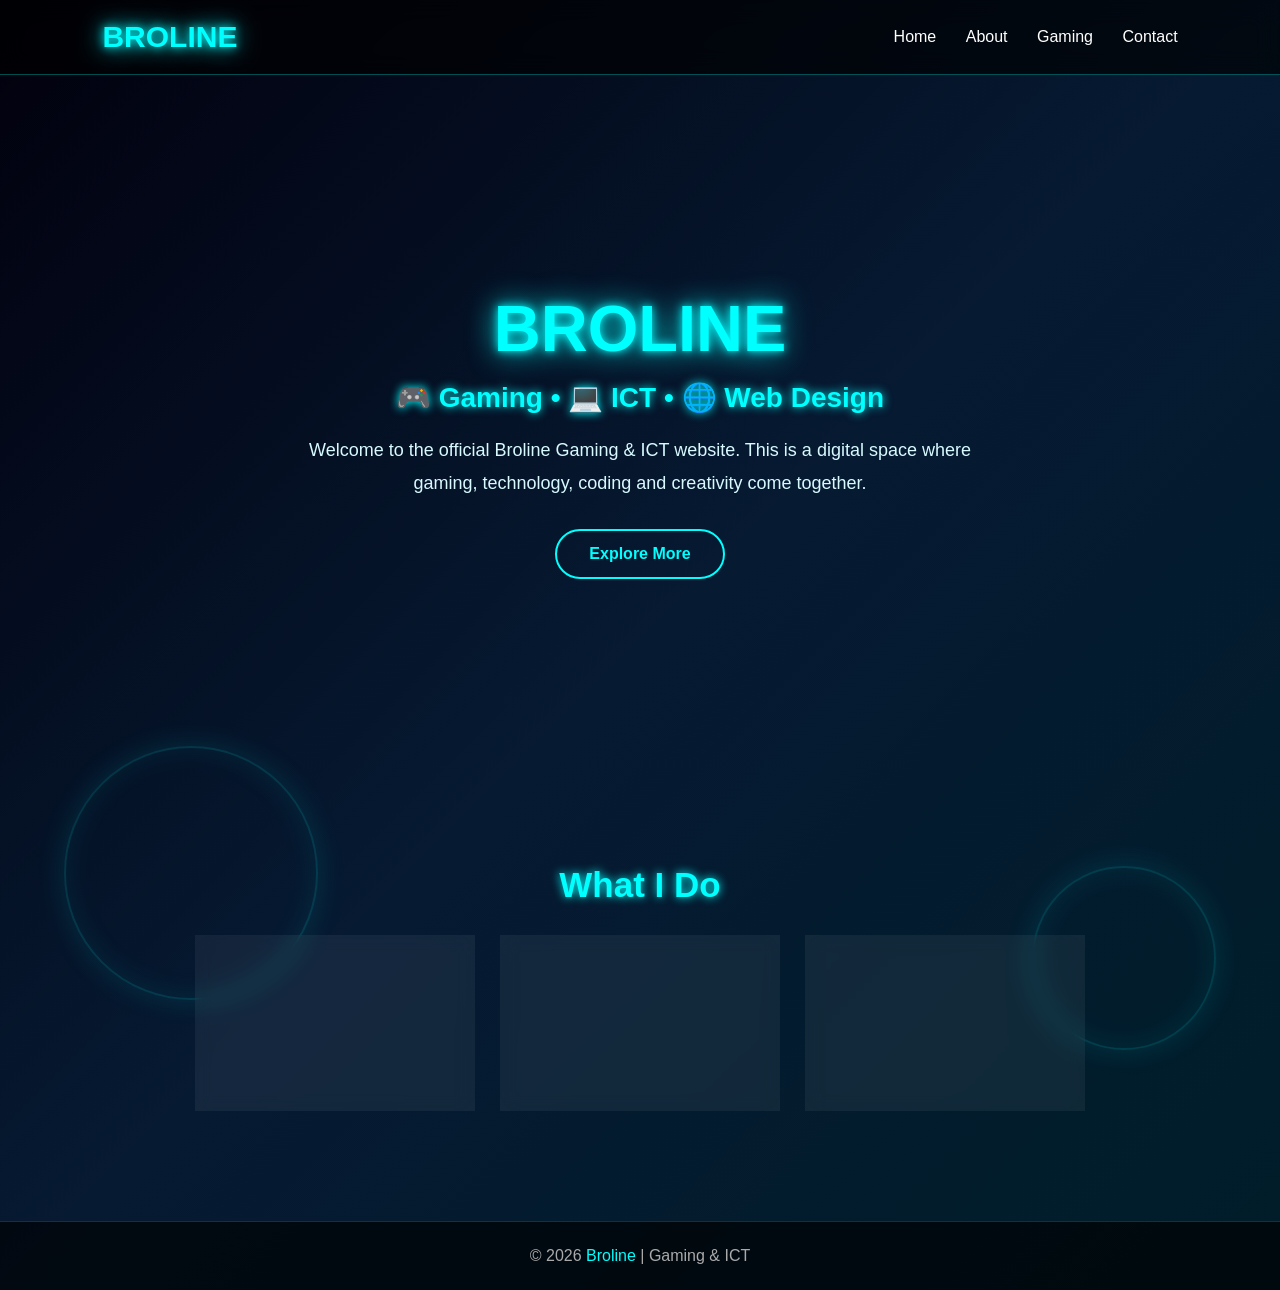
<file: index.html>
<!DOCTYPE html>
<html lang="en">
<head>
    <meta charset="UTF-8">
    <meta name="viewport" content="width=device-width, initial-scale=1.0">

    <title>Broline | Gaming & ICT</title>

    <!-- Connects this page to your CSS -->
    <link rel="stylesheet" href="style.css">
</head>

<body>

    <!-- NAVIGATION -->
    <nav>

        <div class="logo">
            BROLINE
        </div>

        <div>
            <a href="index.html">Home</a>
            <a href="about.html">About</a>
            <a href="games.html">Gaming</a>
            <a href="contact.html">Contact</a>
        </div>

    </nav>


    <!-- HOME SECTION -->
    <section class="hero">

        <div>

            <h1>BROLINE</h1>

            <h2>🎮 Gaming • 💻 ICT • 🌐 Web Design</h2>

            <p>
                Welcome to the official Broline Gaming & ICT website.
                This is a digital space where gaming, technology,
                coding and creativity come together.
            </p>

            <a href="about.html" class="button">
                Explore More
            </a>

        </div>

    </section>


    <!-- FEATURES -->
    <section>

        <h2>What I Do</h2>

        <div class="cards">

            <div class="card">

                <h3>🎮 Gaming</h3>

                <p>
                    Exploring the world of gaming,
                    game technology and digital entertainment.
                </p>

            </div>


            <div class="card">

                <h3>💻 ICT</h3>

                <p>
                    Learning computer technology,
                    digital skills and new ideas in ICT.
                </p>

            </div>


            <div class="card">

                <h3>🌐 Web Design</h3>

                <p>
                    Building websites using HTML,
                    CSS and other web technologies.
                </p>

            </div>

        </div>

    </section>


    <!-- FOOTER -->
    <footer>

        © 2026 <span>Broline</span> | Gaming & ICT

    </footer>

</body>
</html>
</file>
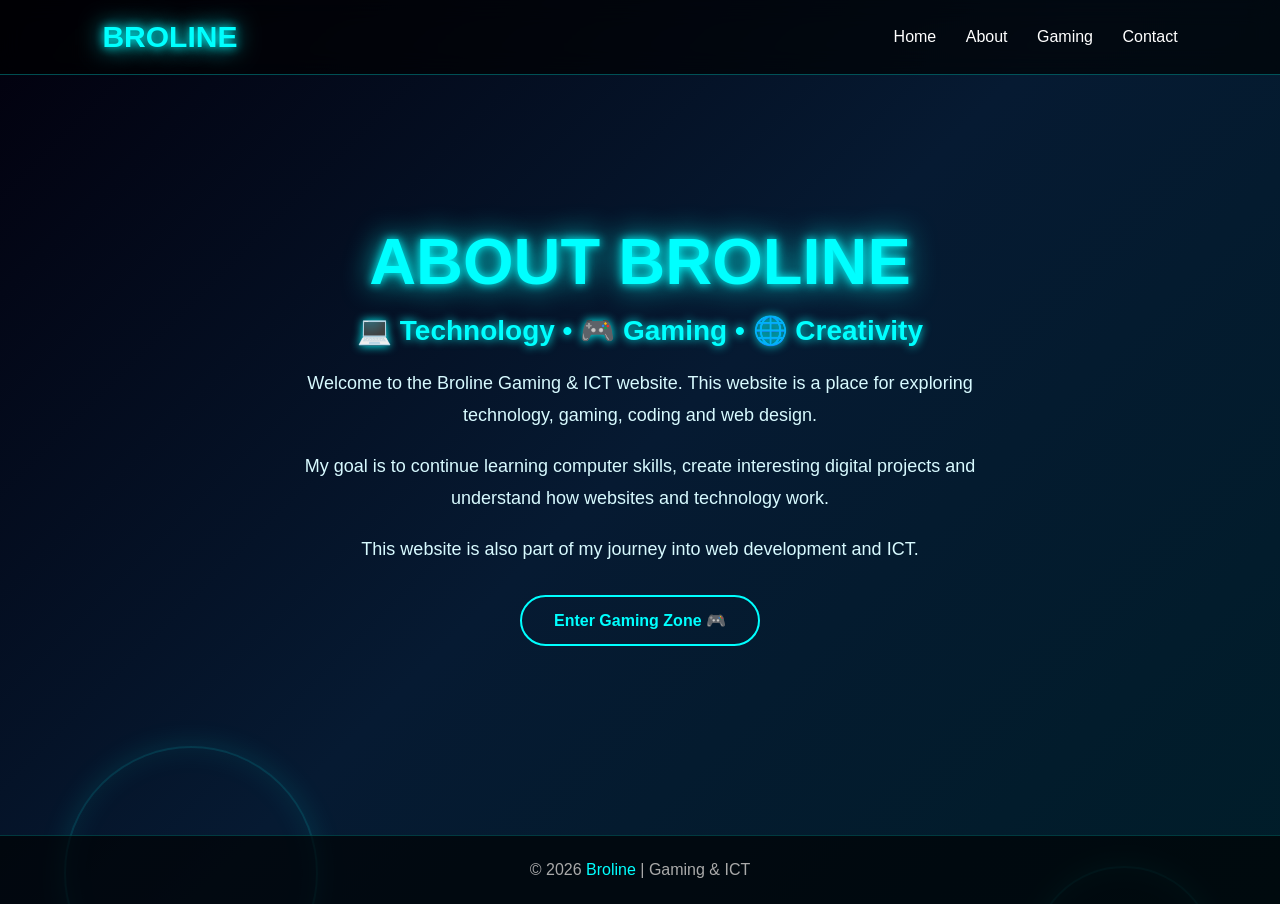
<file: about.html>
<!DOCTYPE html>
<html lang="en">

<head>
    <meta charset="UTF-8">
    <meta name="viewport" content="width=device-width, initial-scale=1.0">

    <title>About Broline | Gaming & ICT</title>

    <link rel="stylesheet" href="style.css">
</head>

<body>

    <!-- NAVIGATION -->
    <nav>

        <div class="logo">
            BROLINE
        </div>

        <div>
            <a href="index.html">Home</a>
            <a href="about.html">About</a>
            <a href="games.html">Gaming</a>
            <a href="contact.html">Contact</a>
        </div>

    </nav>


    <!-- ABOUT -->
    <section class="hero">

        <div>

            <h1>ABOUT BROLINE</h1>

            <h2>💻 Technology • 🎮 Gaming • 🌐 Creativity</h2>

            <p>
                Welcome to the Broline Gaming & ICT website.
                This website is a place for exploring technology,
                gaming, coding and web design.
            </p>

            <br>

            <p>
                My goal is to continue learning computer skills,
                create interesting digital projects and understand
                how websites and technology work.
            </p>

            <br>

            <p>
                This website is also part of my journey into
                web development and ICT.
            </p>

            <a href="games.html" class="button">
                Enter Gaming Zone 🎮
            </a>

        </div>

    </section>


    <!-- FOOTER -->
    <footer>

        © 2026 <span>Broline</span> | Gaming & ICT

    </footer>

</body>

</html>
</file>
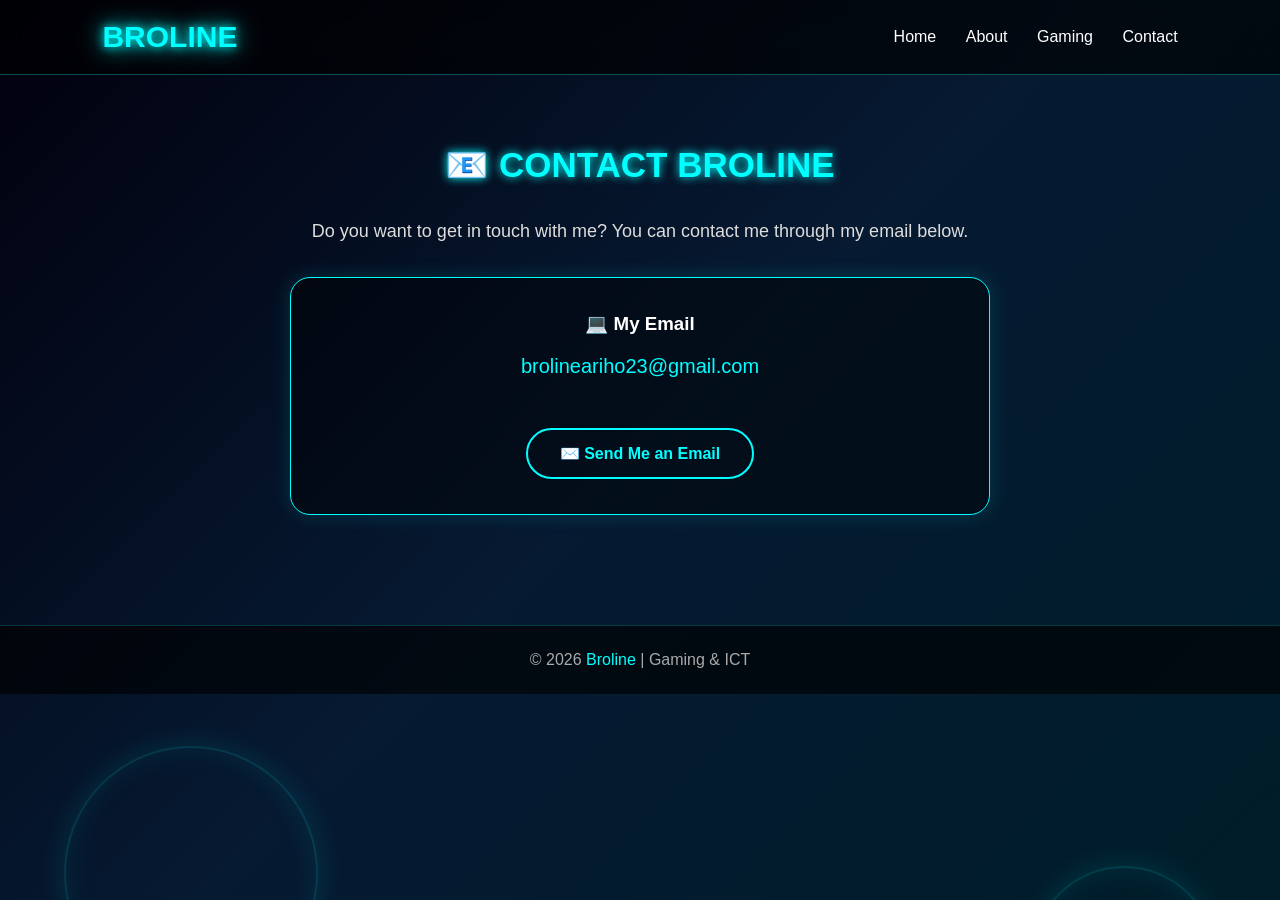
<file: contact.html>
<!DOCTYPE html>
<html lang="en">

<head>
    <meta charset="UTF-8">
    <meta name="viewport" content="width=device-width, initial-scale=1.0">

    <title>Contact Broline | Gaming & ICT</title>

    <link rel="stylesheet" href="style.css">

    <style>
        .contact-container {
            max-width: 700px;
            margin: auto;
        }

        .contact-container p {
            color: #ddd;
            line-height: 1.7;
            font-size: 18px;
        }

        .email-box {
            margin-top: 30px;
            padding: 35px;
            background: rgba(0, 0, 0, 0.45);
            border: 1px solid #00ffff;
            border-radius: 20px;
            box-shadow: 0 0 20px rgba(0, 255, 255, 0.15);
        }

        .email {
            display: block;
            margin: 20px 0;
            color: #00ffff;
            font-size: 20px;
            text-decoration: none;
        }

        .email:hover {
            text-shadow: 0 0 15px #00ffff;
        }
    </style>

</head>

<body>

    <!-- NAVIGATION -->
    <nav>

        <div class="logo">
            BROLINE
        </div>

        <div>
            <a href="index.html">Home</a>
            <a href="about.html">About</a>
            <a href="games.html">Gaming</a>
            <a href="contact.html">Contact</a>
        </div>

    </nav>


    <!-- CONTACT SECTION -->
    <section>

        <div class="contact-container">

            <h2>📧 CONTACT BROLINE</h2>

            <p>
                Do you want to get in touch with me?
                You can contact me through my email below.
            </p>


            <div class="email-box">

                <h3>💻 My Email</h3>

                <a
                    class="email"
                    href="mailto:brolineariho23@gmail.com">
                    brolineariho23@gmail.com
                </a>

                <a
                    class="button"
                    href="mailto:brolineariho23@gmail.com">
                    ✉️ Send Me an Email
                </a>

            </div>

        </div>

    </section>


    <!-- FOOTER -->
    <footer>

        © 2026 <span>Broline</span> | Gaming & ICT

    </footer>

</body>

</html>
</file>
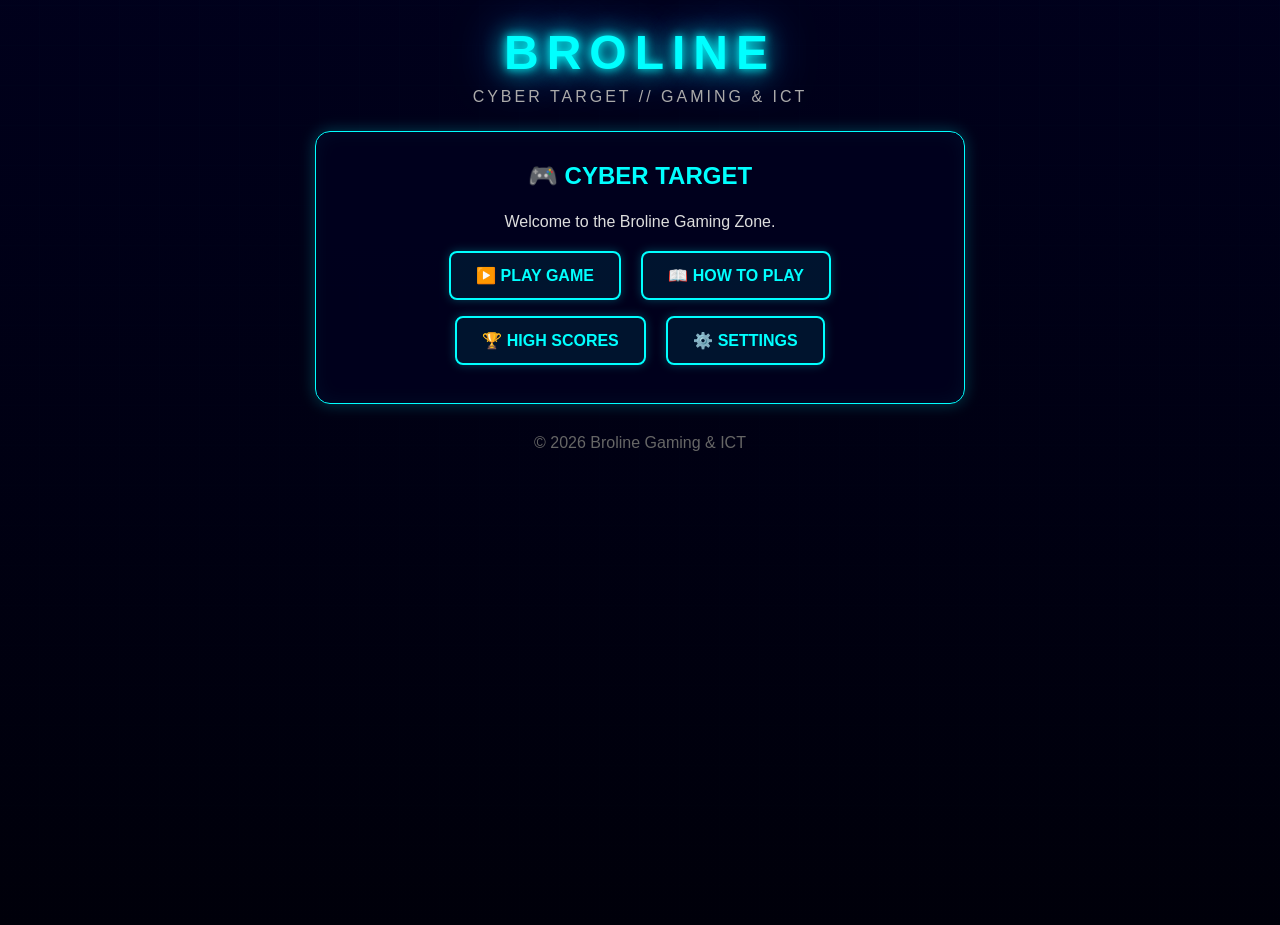
<file: games.html>
<!DOCTYPE html>
<html lang="en">
<head>
<meta charset="UTF-8">
<meta name="viewport" content="width=device-width, initial-scale=1.0">

<title>Broline Cyber Target</title>

<style>

*{
    box-sizing:border-box;
    margin:0;
    padding:0;
}

body{
    min-height:100vh;
    font-family:Arial,sans-serif;
    color:white;
    text-align:center;
    overflow-x:hidden;

    background:
        linear-gradient(rgba(0,0,30,.86),rgba(0,0,10,.97)),
        repeating-linear-gradient(
            0deg,
            transparent 0px,
            transparent 39px,
            rgba(0,255,255,.08) 40px
        ),
        repeating-linear-gradient(
            90deg,
            transparent 0px,
            transparent 39px,
            rgba(0,255,255,.08) 40px
        ),
        #02020d;
}

body.purple{
    background:
        linear-gradient(rgba(20,0,35,.9),rgba(8,0,20,.97)),
        repeating-linear-gradient(
            0deg,
            transparent 0px,
            transparent 39px,
            rgba(180,0,255,.08) 40px
        ),
        repeating-linear-gradient(
            90deg,
            transparent 0px,
            transparent 39px,
            rgba(180,0,255,.08) 40px
        ),
        #08000f;
}

body.matrix{
    background:
        linear-gradient(rgba(0,25,5,.9),rgba(0,8,2,.97)),
        repeating-linear-gradient(
            0deg,
            transparent 0px,
            transparent 39px,
            rgba(0,255,80,.08) 40px
        ),
        repeating-linear-gradient(
            90deg,
            transparent 0px,
            transparent 39px,
            rgba(0,255,80,.08) 40px
        ),
        #000b02;
}

.logo{
    font-size:48px;
    font-weight:bold;
    letter-spacing:8px;
    color:#00ffff;

    text-shadow:
        0 0 10px #00ffff,
        0 0 25px #00ffff,
        0 0 50px #0088ff;

    margin-top:25px;

    animation:logoPulse 2s infinite;
}

@keyframes logoPulse{

    0%,100%{
        text-shadow:
            0 0 10px #00ffff,
            0 0 25px #00ffff;
    }

    50%{
        text-shadow:
            0 0 10px #00ffff,
            0 0 35px #00ffff,
            0 0 60px #0088ff;
    }

}

.subtitle{
    color:#aaa;
    margin:8px 0 20px;
    letter-spacing:3px;
}

button{
    border:2px solid #00ffff;
    background:rgba(0,255,255,.08);
    color:#00ffff;

    padding:13px 25px;
    margin:8px;

    border-radius:8px;
    cursor:pointer;

    font-size:16px;
    font-weight:bold;

    transition:.2s;

    box-shadow:
        0 0 10px rgba(0,255,255,.25);
}

button:hover{
    background:#00ffff;
    color:#000;

    box-shadow:
        0 0 10px #00ffff,
        0 0 25px #00ffff;

    transform:scale(1.05);
}

.hidden{
    display:none !important;
}

.panel{
    width:90%;
    max-width:650px;

    margin:25px auto;
    padding:30px;

    border:1px solid #00ffff;
    border-radius:15px;

    background:rgba(0,0,30,.8);

    box-shadow:
        0 0 15px rgba(0,255,255,.25),
        inset 0 0 20px rgba(0,255,255,.05);
}

.panel h2{
    color:#00ffff;
    margin-bottom:18px;
}

.panel p{
    line-height:1.7;
    color:#ddd;
    margin:8px 0;
}


/* =========================
   SETTINGS
========================= */

.settingRow{
    margin:20px 0;
    padding:20px;

    border:1px solid rgba(0,255,255,.3);
    border-radius:12px;
}

.settingTitle{
    color:#00ffff;
    font-size:20px;
    margin-bottom:10px;
}

.settingStatus{
    color:#00ffff;
    font-size:18px;
    font-weight:bold;
    margin:10px;
}


/* =========================
   GAME HUD
========================= */

#gameInfo{
    width:94%;
    max-width:900px;

    margin:15px auto;

    display:flex;
    justify-content:center;
    flex-wrap:wrap;

    gap:8px;
}

.infoBox{
    min-width:100px;

    border:1px solid #00ffff;

    padding:10px 13px;

    border-radius:8px;

    background:rgba(0,255,255,.05);

    color:#00ffff;

    font-weight:bold;

    box-shadow:
        0 0 8px rgba(0,255,255,.15);
}

.infoBox span{
    display:block;

    margin-top:4px;

    font-size:20px;

    color:white;
}


/* =========================
   GAME AREA
========================= */

#gameArea{
    width:750px;
    max-width:92%;

    height:430px;

    margin:15px auto;

    position:relative;

    overflow:hidden;

    border:2px solid #00ffff;

    border-radius:15px;

    background:
        radial-gradient(
            circle at center,
            rgba(0,255,255,.08),
            transparent 60%
        ),
        rgba(0,0,20,.8);

    box-shadow:
        0 0 20px rgba(0,255,255,.3),
        inset 0 0 30px rgba(0,255,255,.08);
}


/* GRID INSIDE GAME */

#gameArea::before{

    content:"";

    position:absolute;

    inset:0;

    background:
        linear-gradient(
            rgba(0,255,255,.06) 1px,
            transparent 1px
        ),
        linear-gradient(
            90deg,
            rgba(0,255,255,.06) 1px,
            transparent 1px
        );

    background-size:35px 35px;

    pointer-events:none;
}


/* =========================
   TARGET
========================= */

#target{

    width:55px;
    height:55px;

    border-radius:50%;

    background:#00ffff;

    position:absolute;

    cursor:pointer;

    z-index:4;

    box-shadow:
        0 0 10px #00ffff,
        0 0 25px #00ffff,
        0 0 45px #00ffff;

    transition:
        width .2s,
        height .2s,
        transform .1s;
}

#target:hover{
    transform:scale(1.12);
}

#target::after{

    content:"";

    position:absolute;

    width:18px;
    height:18px;

    border-radius:50%;

    background:white;

    top:50%;
    left:50%;

    transform:translate(-50%,-50%);

    box-shadow:0 0 10px white;
}

#target.bonus{

    background:#ffd700;

    box-shadow:
        0 0 10px #ffd700,
        0 0 25px #ffd700,
        0 0 45px #ff9900;
}


/* =========================
   POWER UP
========================= */

#powerUp{

    position:absolute;

    padding:10px 14px;

    border-radius:10px;

    font-size:25px;

    cursor:pointer;

    display:none;

    z-index:6;

    animation:powerPulse 1s infinite;
}

@keyframes powerPulse{

    50%{
        transform:scale(1.18);
    }

}


/* =========================
   COUNTDOWN
========================= */

#countdown{

    position:absolute;

    inset:0;

    display:flex;

    align-items:center;

    justify-content:center;

    font-size:90px;

    font-weight:bold;

    color:#00ffff;

    text-shadow:
        0 0 15px #00ffff,
        0 0 40px #00ffff;

    z-index:15;

    pointer-events:none;

    animation:countdownPulse .7s infinite;
}

@keyframes countdownPulse{

    50%{
        transform:scale(1.08);
    }

}


/* =========================
   START FLASH
========================= */

#startFlash{

    position:absolute;

    inset:0;

    background:rgba(0,255,255,.15);

    z-index:14;

    pointer-events:none;

    opacity:0;
}

#startFlash.active{

    animation:startFlash .6s ease-out;
}

@keyframes startFlash{

    0%{
        opacity:1;
    }

    100%{
        opacity:0;
    }

}


/* =========================
   COMBO
========================= */

#comboText{

    position:absolute;

    top:15px;

    left:50%;

    transform:translateX(-50%);

    color:#ffff00;

    font-size:27px;

    font-weight:bold;

    text-shadow:0 0 10px yellow;

    z-index:10;

    pointer-events:none;
}


/* =========================
   SCORE POPUP
========================= */

.scorePopup{

    position:absolute;

    color:#00ffff;

    font-size:25px;

    font-weight:bold;

    z-index:12;

    pointer-events:none;

    animation:scoreFloat .7s ease-out forwards;

}

@keyframes scoreFloat{

    0%{
        opacity:1;
        transform:translateY(0);
    }

    100%{
        opacity:0;
        transform:translateY(-50px);
    }

}


/* =========================
   MISS
========================= */

#missText{

    position:absolute;

    left:50%;
    top:50%;

    transform:translate(-50%,-50%);

    color:#ff3355;

    font-size:45px;

    font-weight:bold;

    text-shadow:0 0 20px red;

    z-index:13;

    pointer-events:none;
}


/* =========================
   POWER TEXT
========================= */

#powerText{

    position:absolute;

    bottom:15px;

    left:50%;

    transform:translateX(-50%);

    color:#ff00ff;

    font-weight:bold;

    font-size:18px;

    text-shadow:0 0 10px #ff00ff;

    z-index:10;

    pointer-events:none;
}


/* =========================
   PAUSE
========================= */

#pauseOverlay{

    position:absolute;

    inset:0;

    background:rgba(0,0,15,.9);

    z-index:30;

    display:flex;

    flex-direction:column;

    align-items:center;

    justify-content:center;
}

#pauseOverlay h2{

    color:#00ffff;

    font-size:45px;

    text-shadow:0 0 20px #00ffff;

    margin-bottom:15px;
}


/* =========================
   LOADING
========================= */

#loadingScreen{

    position:fixed;

    inset:0;

    background:#02020d;

    z-index:100;

    display:flex;

    flex-direction:column;

    justify-content:center;

    align-items:center;
}

.loadingTitle{

    font-size:35px;

    color:#00ffff;

    text-shadow:0 0 20px #00ffff;
}

.loadingBar{

    width:300px;

    max-width:80%;

    height:15px;

    border:1px solid #00ffff;

    margin-top:20px;

    border-radius:20px;

    overflow:hidden;
}

.loadingProgress{

    width:0%;

    height:100%;

    background:#00ffff;

    box-shadow:0 0 15px #00ffff;
}

#loadingPercent{

    margin-top:10px;

    color:#00ffff;
}


/* =========================
   FOOTER
========================= */

.footer{

    margin:30px;

    color:#666;
}


/* =========================
   MOBILE
========================= */

@media(max-width:600px){

    .logo{

        font-size:32px;

        letter-spacing:4px;
    }

    #gameArea{

        height:350px;
    }

    .infoBox{

        min-width:80px;

        font-size:12px;

        padding:8px;
    }

    .infoBox span{

        font-size:17px;
    }

}

</style>
</head>


<body>


<!-- =========================
     LOADING SCREEN
========================= -->

<div id="loadingScreen" class="hidden">

    <div class="loadingTitle">
        BROLINE
    </div>

    <div style="margin-top:8px;color:#888;">
        Initializing Cyber Target...
    </div>

    <div class="loadingBar">

        <div
            class="loadingProgress"
            id="loadingProgress">
        </div>

    </div>

    <div id="loadingPercent">
        0%
    </div>

</div>


<!-- =========================
     HEADER
========================= -->

<div class="logo">
    BROLINE
</div>

<div class="subtitle">
    CYBER TARGET // GAMING & ICT
</div>


<!-- =========================
     MAIN MENU
========================= -->

<div id="mainMenu" class="panel">

    <h2>
        🎮 CYBER TARGET
    </h2>

    <p>
        Welcome to the Broline Gaming Zone.
    </p>

    <button onclick="showDifficulty()">
        ▶️ PLAY GAME
    </button>

    <button onclick="showPanel('howToPanel')">
        📖 HOW TO PLAY
    </button>

    <button onclick="showHighScores()">
        🏆 HIGH SCORES
    </button>

    <button onclick="showPanel('settingsPanel')">
        ⚙️ SETTINGS
    </button>

</div>


<!-- =========================
     HOW TO PLAY
========================= -->

<div id="howToPanel" class="panel hidden">

    <h2>
        📖 HOW TO PLAY
    </h2>

    <p>
        🎯 Click the moving target to score.
    </p>

    <p>
        ⭐ Gold targets give 5 points.
    </p>

    <p>
        🔥 Hit targets quickly to build combos.
    </p>

    <p>
        ❤️ You have 3 lives.
    </p>

    <p>
        ❌ Clicking empty space costs a life.
    </p>

    <p>
        💎 Power-ups give special abilities.
    </p>

    <p>
        🚀 Your level increases every 10 points.
    </p>

    <button onclick="backToMenu()">
        🏠 BACK
    </button>

</div>


<!-- =========================
     HIGH SCORES
========================= -->

<div id="highScorePanel" class="panel hidden">

    <h2>
        🏆 HIGH SCORES
    </h2>

    <p>
        Your Best Score:
    </p>

    <div
        id="menuHighScore"
        style="
        font-size:45px;
        color:#00ffff;
        text-shadow:0 0 15px #00ffff;
        margin:20px;">
        0
    </div>

    <button onclick="resetHighScore()">
        ♻️ RESET SCORE
    </button>

    <button onclick="backToMenu()">
        🏠 BACK
    </button>

</div>


<!-- =========================
     SETTINGS
========================= -->

<div id="settingsPanel" class="panel hidden">

    <h2>
        ⚙️ SETTINGS
    </h2>


    <div class="settingRow">

        <div class="settingTitle">
            🔊 SOUND
        </div>

        <div
            id="soundStatus"
            class="settingStatus">
            SOUND ON
        </div>

        <button onclick="setSound(true)">
            🔊 ON
        </button>

        <button onclick="setSound(false)">
            🔇 OFF
        </button>

    </div>


    <div class="settingRow">

        <div class="settingTitle">
            🎨 THEME
        </div>

        <div
            id="themeStatus"
            class="settingStatus">
            CYBER
        </div>

        <button onclick="setTheme('cyber')">
            💠 CYBER
        </button>

        <button onclick="setTheme('purple')">
            🟣 PURPLE
        </button>

        <button onclick="setTheme('matrix')">
            🟢 MATRIX
        </button>

    </div>


    <div class="settingRow">

        <div class="settingTitle">
            🎯 TARGET SIZE
        </div>

        <div
            id="targetSizeStatus"
            class="settingStatus">
            MEDIUM
        </div>

        <button onclick="setTargetSize('small')">
            SMALL
        </button>

        <button onclick="setTargetSize('medium')">
            MEDIUM
        </button>

        <button onclick="setTargetSize('large')">
            LARGE
        </button>

    </div>


    <div class="settingRow">

        <div class="settingTitle">
            ⚡ GAME SPEED
        </div>

        <div
            id="gameSpeedStatus"
            class="settingStatus">
            NORMAL
        </div>

        <button onclick="setGameSpeed('slow')">
            🐢 SLOW
        </button>

        <button onclick="setGameSpeed('normal')">
            ⚡ NORMAL
        </button>

        <button onclick="setGameSpeed('fast')">
            🚀 FAST
        </button>

    </div>


    <button onclick="backToMenu()">
        🏠 BACK TO MENU
    </button>

</div>


<!-- =========================
     DIFFICULTY
========================= -->

<div id="difficultyScreen" class="panel hidden">

    <h2>
        ⚡ SELECT DIFFICULTY
    </h2>

    <button onclick="startGame('easy')">
        🟢 EASY
    </button>

    <button onclick="startGame('normal')">
        🟡 NORMAL
    </button>

    <button onclick="startGame('hard')">
        🔴 HARD
    </button>

    <br>

    <button onclick="backToMenu()">
        🏠 BACK
    </button>

</div>


<!-- =========================
     GAME HUD
========================= -->

<div id="gameInfo" class="hidden">

    <div class="infoBox">
        SCORE
        <span id="score">0</span>
    </div>

    <div class="infoBox">
        TIME
        <span id="time">30</span>
    </div>

    <div class="infoBox">
        LEVEL
        <span id="level">1</span>
    </div>

    <div class="infoBox">
        🏆 BEST
        <span id="highScore">0</span>
    </div>

    <div class="infoBox">
        MODE
        <span id="mode">NORMAL</span>
    </div>

    <div class="infoBox">
        🔥 COMBO
        <span id="combo">0</span>
    </div>

    <div class="infoBox">
        ❤️ LIVES
        <span id="lives">3</span>
    </div>

</div>


<!-- =========================
     GAME AREA
========================= -->

<div id="gameArea" class="hidden">

    <div id="startFlash"></div>

    <div id="countdown"></div>

    <div id="comboText"></div>

    <div id="missText"></div>

    <div id="powerText"></div>

    <div id="powerUp"></div>


    <div id="pauseOverlay" class="hidden">

        <h2>
            ⏸️ PAUSED
        </h2>

        <button onclick="resumeGame()">
            ▶️ RESUME
        </button>

        <button onclick="quitGame()">
            🏠 MENU
        </button>

    </div>


    <div id="target"></div>

</div>


<button
    id="pauseButton"
    class="hidden"
    onclick="pauseGame()">

    ⏸️ PAUSE

</button>


<!-- =========================
     GAME OVER
========================= -->

<div id="gameOverPanel" class="panel hidden">

    <h2>
        💥 GAME OVER
    </h2>

    <p>
        YOUR SCORE
    </p>

    <div
        id="finalScore"
        style="
        font-size:50px;
        color:#00ffff;
        text-shadow:0 0 20px #00ffff;
        margin:15px;">
        0
    </div>

    <p>
        🏆 HIGH SCORE:
        <span id="finalHighScore">0</span>
    </p>

    <p>
        🔥 BEST COMBO:
        <span id="finalCombo">0</span>
    </p>

    <p>
        ❤️ LIVES:
        <span id="finalLives">0</span>
    </p>

    <button onclick="showDifficulty()">
        🔄 PLAY AGAIN
    </button>

    <button onclick="backToMenu()">
        🏠 MAIN MENU
    </button>

</div>


<div class="footer">
    © 2026 Broline Gaming & ICT
</div>


<script>

/* =========================
   VARIABLES
========================= */

let score = 0;
let time = 30;
let level = 1;

let combo = 0;
let bestCombo = 0;

let lives = 3;

let lastHitTime = 0;

let timer;
let movement;

let difficulty = "normal";

let paused = false;
let countdownActive = false;

let doublePoints = false;
let speedBoost = false;

let powerUpActive = false;

let powerUpTimer;
let powerSpawnTimer;


/* =========================
   SAVED SETTINGS
========================= */

let soundEnabled =
    localStorage.getItem("brolineSound") !== "false";

let currentTheme =
    localStorage.getItem("brolineTheme") || "cyber";

let targetSize =
    localStorage.getItem("brolineTargetSize") || "medium";

let gameSpeed =
    localStorage.getItem("brolineGameSpeed") || "normal";

let highScore =
    localStorage.getItem("brolineHighScore") || 0;


/* =========================
   ELEMENTS
========================= */

const target =
    document.getElementById("target");

const gameArea =
    document.getElementById("gameArea");

const powerUp =
    document.getElementById("powerUp");


/* =========================
   MENU
========================= */

function hideEverything(){

    document.querySelectorAll(".panel")
        .forEach(function(panel){

            panel.classList.add("hidden");

        });

    document.getElementById("gameInfo")
        .classList.add("hidden");

    document.getElementById("gameArea")
        .classList.add("hidden");

    document.getElementById("pauseButton")
        .classList.add("hidden");

}


function showPanel(id){

    hideEverything();

    document.getElementById(id)
        .classList.remove("hidden");

}


function backToMenu(){

    clearInterval(timer);
    clearInterval(movement);

    clearTimeout(powerUpTimer);
    clearTimeout(powerSpawnTimer);

    hideEverything();

    document.getElementById("mainMenu")
        .classList.remove("hidden");

    target.style.display = "block";

    powerUp.style.display = "none";

    paused = false;

}


function showDifficulty(){

    hideEverything();

    document.getElementById(
        "difficultyScreen"
    ).classList.remove("hidden");

}


function showHighScores(){

    hideEverything();

    document.getElementById(
        "menuHighScore"
    ).textContent = highScore;

    document.getElementById(
        "highScorePanel"
    ).classList.remove("hidden");

}


function resetHighScore(){

    localStorage.setItem(
        "brolineHighScore",
        0
    );

    highScore = 0;

    document.getElementById(
        "menuHighScore"
    ).textContent = 0;

}


/* =========================
   SOUND
========================= */

function playSound(frequency,duration){

    if(!soundEnabled)
        return;

    try{

        const AudioContext =
            window.AudioContext ||
            window.webkitAudioContext;

        const audio =
            new AudioContext();

        const oscillator =
            audio.createOscillator();

        const gain =
            audio.createGain();

        oscillator.type =
            "square";

        oscillator.frequency.value =
            frequency;

        gain.gain.setValueAtTime(
            .08,
            audio.currentTime
        );

        gain.gain.exponentialRampToValueAtTime(
            .001,
            audio.currentTime + duration
        );

        oscillator.connect(gain);

        gain.connect(
            audio.destination
        );

        oscillator.start();

        oscillator.stop(
            audio.currentTime + duration
        );

    }catch(error){

        console.log("Sound unavailable");

    }

}


function setSound(value){

    soundEnabled = value;

    localStorage.setItem(
        "brolineSound",
        value
    );

    updateSettings();

    if(value){

        playSound(800,.12);

    }

}


/* =========================
   THEME
========================= */

function setTheme(theme){

    currentTheme = theme;

    localStorage.setItem(
        "brolineTheme",
        theme
    );

    document.body.classList.remove(
        "purple",
        "matrix"
    );

    if(theme === "purple"){

        document.body.classList.add(
            "purple"
        );

    }

    if(theme === "matrix"){

        document.body.classList.add(
            "matrix"
        );

    }

    updateSettings();

}


/* =========================
   TARGET SIZE
========================= */

function setTargetSize(size){

    targetSize = size;

    localStorage.setItem(
        "brolineTargetSize",
        size
    );

    applyTargetSize();

    updateSettings();

}


function applyTargetSize(){

    let size = 55;

    if(targetSize === "small")
        size = 35;

    if(targetSize === "large")
        size = 75;

    target.style.width =
        size + "px";

    target.style.height =
        size + "px";

}


/* =========================
   GAME SPEED
========================= */

function setGameSpeed(speed){

    gameSpeed = speed;

    localStorage.setItem(
        "brolineGameSpeed",
        speed
    );

    updateSettings();

    if(
        !gameArea.classList.contains(
            "hidden"
        )
    ){

        startMovement();

    }

}


/* =========================
   SETTINGS DISPLAY
========================= */

function updateSettings(){

    document.getElementById(
        "soundStatus"
    ).textContent =
        soundEnabled
        ? "🔊 SOUND ON"
        : "🔇 SOUND OFF";


    document.getElementById(
        "themeStatus"
    ).textContent =
        currentTheme.toUpperCase();


    document.getElementById(
        "targetSizeStatus"
    ).textContent =
        targetSize.toUpperCase();


    document.getElementById(
        "gameSpeedStatus"
    ).textContent =
        gameSpeed.toUpperCase();

}


/* =========================
   START GAME
========================= */

function startGame(selectedDifficulty){

    difficulty =
        selectedDifficulty;

    score = 0;

    level = 1;

    combo = 0;

    bestCombo = 0;

    lives = 3;

    paused = false;

    countdownActive = true;

    doublePoints = false;

    speedBoost = false;


    if(difficulty === "easy"){

        time = 45;

    }else if(difficulty === "hard"){

        time = 20;

    }else{

        time = 30;

    }


    document.getElementById(
        "score"
    ).textContent = score;

    document.getElementById(
        "time"
    ).textContent = time;

    document.getElementById(
        "level"
    ).textContent = level;

    document.getElementById(
        "combo"
    ).textContent = combo;

    document.getElementById(
        "lives"
    ).textContent = lives;

    document.getElementById(
        "mode"
    ).textContent =
        difficulty.toUpperCase();

    document.getElementById(
        "highScore"
    ).textContent = highScore;


    hideEverything();


    document.getElementById(
        "gameInfo"
    ).classList.remove("hidden");

    document.getElementById(
        "gameArea"
    ).classList.remove("hidden");

    document.getElementById(
        "pauseButton"
    ).classList.remove("hidden");


    applyTargetSize();

    target.style.display =
        "block";


    moveTarget();

    startLoading();

}


/* =========================
   LOADING
========================= */

function startLoading(){

    const screen =
        document.getElementById(
            "loadingScreen"
        );

    const progress =
        document.getElementById(
            "loadingProgress"
        );

    const percent =
        document.getElementById(
            "loadingPercent"
        );


    screen.classList.remove(
        "hidden"
    );


    let value = 0;


    const loading =
        setInterval(function(){

            value += 5;

            progress.style.width =
                value + "%";

            percent.textContent =
                value + "%";


            if(value >= 100){

                clearInterval(
                    loading
                );


                setTimeout(function(){

                    screen.classList.add(
                        "hidden"
                    );

                    startCountdown();

                },300);

            }

        },50);

}


/* =========================
   START COUNTDOWN
========================= */

function startCountdown(){

    countdownActive = true;

    const countdown =
        document.getElementById(
            "countdown"
        );


    let number = 3;

    countdown.textContent =
        number;


    playSound(
        400,
        .15
    );


    const interval =
        setInterval(function(){

            number--;


            if(number > 0){

                countdown.textContent =
                    number;

                playSound(
                    500,
                    .15
                );

            }else{

                countdown.textContent =
                    "GO!";


                playSound(
                    900,
                    .2
                );


                document.getElementById(
                    "startFlash"
                ).classList.add(
                    "active"
                );


                setTimeout(function(){

                    document.getElementById(
                        "startFlash"
                    ).classList.remove(
                        "active"
                    );

                    countdown.textContent =
                        "";

                    countdownActive =
                        false;

                    startMovement();

                    startTimer();

                    startPowerUps();

                },600);


                clearInterval(
                    interval
                );

            }

        },800);

}


/* =========================
   TIMER
========================= */

function startTimer(){

    clearInterval(timer);

    timer =
        setInterval(function(){

            if(
                paused ||
                countdownActive
            )
                return;


            time--;

            document.getElementById(
                "time"
            ).textContent =
                time;


            if(
                lastHitTime > 0 &&
                Date.now() -
                lastHitTime > 2000
            ){

                combo = 0;

                document.getElementById(
                    "combo"
                ).textContent =
                    combo;

            }


            if(time <= 0){

                endGame();

            }

        },1000);

}


/* =========================
   MOVEMENT
========================= */

function startMovement(){

    clearInterval(movement);


    let speed;


    if(difficulty === "easy"){

        speed =
            1200 -
            ((level - 1) * 80);

    }else if(difficulty === "hard"){

        speed =
            650 -
            ((level - 1) * 50);

    }else{

        speed =
            900 -
            ((level - 1) * 80);

    }


    if(gameSpeed === "slow"){

        speed *= 1.5;

    }


    if(gameSpeed === "fast"){

        speed *= .65;

    }


    if(speedBoost){

        speed /= 2;

    }


    speed =
        Math.max(
            150,
            speed
        );


    movement =
        setInterval(
            moveTarget,
            speed
        );

}


function moveTarget(){

    if(
        paused ||
        countdownActive
    )
        return;


    const maxX =
        gameArea.clientWidth -
        target.offsetWidth;

    const maxY =
        gameArea.clientHeight -
        target.offsetHeight;


    const x =
        Math.random() * maxX;

    const y =
        Math.random() * maxY;


    target.style.left =
        x + "px";

    target.style.top =
        y + "px";


    if(Math.random() < .20){

        target.classList.add(
            "bonus"
        );

    }else{

        target.classList.remove(
            "bonus"
        );

    }

}


/* =========================
   SCORE POPUP
========================= */

function showScorePopup(points){

    const popup =
        document.createElement(
            "div"
        );

    popup.className =
        "scorePopup";

    popup.textContent =
        "+" + points;


    const x =
        target.offsetLeft;

    const y =
        target.offsetTop;


    popup.style.left =
        x + "px";

    popup.style.top =
        y + "px";


    gameArea.appendChild(
        popup
    );


    setTimeout(function(){

        popup.remove();

    },700);

}


/* =========================
   TARGET CLICK
========================= */

target.addEventListener(
    "click",
    function(event){

        event.stopPropagation();


        if(
            paused ||
            countdownActive ||
            lives <= 0
        )
            return;


        const now =
            Date.now();


        if(
            lastHitTime > 0 &&
            now -
            lastHitTime <= 2000
        ){

            combo++;

        }else{

            combo = 1;

        }


        lastHitTime =
            now;


        if(combo > bestCombo){

            bestCombo =
                combo;

        }


        let points =
            target.classList.contains(
                "bonus"
            )
            ? 5
            : 1;


        if(doublePoints){

            points *= 2;

        }


        if(combo >= 5){

            points +=
                Math.floor(
                    combo / 5
                );

        }


        score +=
            points;


        document.getElementById(
            "score"
        ).textContent =
            score;

        document.getElementById(
            "combo"
        ).textContent =
            combo;


        showScorePopup(
            points
        );


        playSound(
            target.classList.contains(
                "bonus"
            )
            ? 1000
            : 700,
            .1
        );


        if(combo >= 3){

            const comboText =
                document.getElementById(
                    "comboText"
                );


            comboText.textContent =
                "🔥 " +
                combo +
                " COMBO!";


            setTimeout(function(){

                comboText.textContent =
                    "";

            },700);

        }


        if(score % 10 === 0){

            level++;


            document.getElementById(
                "level"
            ).textContent =
                level;


            playSound(
                1200,
                .15
            );


            startMovement();

        }


        moveTarget();

    }
);


/* =========================
   MISS
========================= */

gameArea.addEventListener(
    "click",
    function(event){

        if(
            event.target === target ||
            event.target === powerUp ||
            paused ||
            countdownActive
        )
            return;


        missTarget();

    }
);


function missTarget(){

    if(lives <= 0)
        return;


    lives--;


    document.getElementById(
        "lives"
    ).textContent =
        lives;


    combo = 0;


    document.getElementById(
        "combo"
    ).textContent =
        combo;


    lastHitTime = 0;


    const miss =
        document.getElementById(
            "missText"
        );


    miss.textContent =
        "MISS!";


    playSound(
        180,
        .15
    );


    setTimeout(function(){

        miss.textContent =
            "";

    },500);


    if(lives <= 0){

        endGame();

    }

}


/* =========================
   POWER UPS
========================= */

function startPowerUps(){

    clearTimeout(
        powerSpawnTimer
    );

    schedulePowerUp();

}


function schedulePowerUp(){

    const delay =
        5000 +
        Math.random() * 5000;


    powerSpawnTimer =
        setTimeout(function(){

            spawnPowerUp();

        },delay);

}


function spawnPowerUp(){

    if(
        paused ||
        countdownActive
    ){

        schedulePowerUp();

        return;

    }


    const types =
        [
            "double",
            "speed",
            "life"
        ];


    const type =
        types[
            Math.floor(
                Math.random() *
                types.length
            )
        ];


    if(type === "double"){

        powerUp.textContent =
            "💎";

    }

    if(type === "speed"){

        powerUp.textContent =
            "⚡";

    }

    if(type === "life"){

        powerUp.textContent =
            "❤️";

    }


    const maxX =
        gameArea.clientWidth -
        60;

    const maxY =
        gameArea.clientHeight -
        60;


    powerUp.style.left =
        Math.random() *
        maxX +
        "px";

    powerUp.style.top =
        Math.random() *
        maxY +
        "px";


    powerUp.style.display =
        "block";


    powerUpActive =
        true;


    clearTimeout(
        powerUpTimer
    );


    powerUpTimer =
        setTimeout(function(){

            powerUp.style.display =
                "none";

            powerUpActive =
                false;

            schedulePowerUp();

        },5000);

}


powerUp.addEventListener(
    "click",
    function(event){

        event.stopPropagation();


        if(
            !powerUpActive ||
            paused ||
            countdownActive
        )
            return;


        const type =
            powerUp.textContent;


        powerUp.style.display =
            "none";


        powerUpActive =
            false;


        clearTimeout(
            powerUpTimer
        );


        if(type === "💎"){

            activateDouble();

        }


        if(type === "⚡"){

            activateSpeed();

        }


        if(type === "❤️"){

            activateLife();

        }


        schedulePowerUp();

    }
);


function showPowerMessage(message){

    const text =
        document.getElementById(
            "powerText"
        );


    text.textContent =
        message;


    setTimeout(function(){

        text.textContent =
            "";

    },1500);

}


function activateDouble(){

    doublePoints =
        true;


    showPowerMessage(
        "💎 DOUBLE POINTS!"
    );


    playSound(
        1000,
        .15
    );


    clearTimeout(
        powerUpTimer
    );


    powerUpTimer =
        setTimeout(function(){

            doublePoints =
                false;

            showPowerMessage(
                "💎 BONUS ENDED"
            );

        },8000);

}


function activateSpeed(){

    speedBoost =
        true;


    showPowerMessage(
        "⚡ SPEED BOOST!"
    );


    playSound(
        1200,
        .15
    );


    startMovement();


    clearTimeout(
        powerUpTimer
    );


    powerUpTimer =
        setTimeout(function(){

            speedBoost =
                false;

            showPowerMessage(
                "⚡ SPEED NORMAL"
            );

            startMovement();

        },6000);

}


function activateLife(){

    if(lives < 3){

        lives++;

        document.getElementById(
            "lives"
        ).textContent =
            lives;

        showPowerMessage(
            "❤️ EXTRA LIFE!"
        );

    }else{

        score += 3;

        document.getElementById(
            "score"
        ).textContent =
            score;

        showPowerMessage(
            "❤️ +3 SCORE!"
        );

    }


    playSound(
        850,
        .15
    );

}


/* =========================
   PAUSE
========================= */

function pauseGame(){

    if(
        countdownActive ||
        paused
    )
        return;


    paused =
        true;


    clearInterval(timer);

    clearInterval(movement);


    document.getElementById(
        "pauseOverlay"
    ).classList.remove(
        "hidden"
    );


    playSound(
        300,
        .1
    );

}


function resumeGame(){

    paused =
        false;


    document.getElementById(
        "pauseOverlay"
    ).classList.add(
        "hidden"
    );


    startTimer();

    startMovement();


    playSound(
        600,
        .1
    );

}


function quitGame(){

    backToMenu();

}


/* =========================
   GAME OVER
========================= */

function endGame(){

    clearInterval(timer);

    clearInterval(movement);

    clearTimeout(powerUpTimer);

    clearTimeout(powerSpawnTimer);


    target.style.display =
        "none";

    powerUp.style.display =
        "none";


    if(score > highScore){

        highScore =
            score;


        localStorage.setItem(
            "brolineHighScore",
            highScore
        );


        playSound(
            1400,
            .3
        );

    }else{

        playSound(
            200,
            .3
        );

    }


    document.getElementById(
        "finalScore"
    ).textContent =
        score;


    document.getElementById(
        "finalHighScore"
    ).textContent =
        highScore;


    document.getElementById(
        "finalCombo"
    ).textContent =
        bestCombo;


    document.getElementById(
        "finalLives"
    ).textContent =
        lives;


    document.getElementById(
        "gameInfo"
    ).classList.add(
        "hidden"
    );


    document.getElementById(
        "gameArea"
    ).classList.add(
        "hidden"
    );


    document.getElementById(
        "pauseButton"
    ).classList.add(
        "hidden"
    );


    document.getElementById(
        "gameOverPanel"
    ).classList.remove(
        "hidden"
    );

}


/* =========================
   LOAD SETTINGS
========================= */

function loadSettings(){

    document.body.classList.remove(
        "purple",
        "matrix"
    );


    if(currentTheme === "purple"){

        document.body.classList.add(
            "purple"
        );

    }


    if(currentTheme === "matrix"){

        document.body.classList.add(
            "matrix"
        );

    }


    applyTargetSize();

    updateSettings();

}


loadSettings();


document.getElementById(
    "highScore"
).textContent =
    highScore;

</script>

</body>
</html>
</file>
<file: style.css>
* {
    margin: 0;
    padding: 0;
    box-sizing: border-box;
    font-family: Arial, sans-serif;
}

html {
    scroll-behavior: smooth;
}

body {
    background: linear-gradient(135deg, #02000d, #061a32, #001d29);
    color: white;
    min-height: 100vh;
    overflow-x: hidden;
}

/* =========================
   ANIMATED BUBBLES
========================= */

body::before,
body::after {
    content: "";
    position: fixed;
    width: 250px;
    height: 250px;
    border-radius: 50%;
    border: 2px solid rgba(0, 255, 255, 0.15);
    box-shadow:
        0 0 30px rgba(0, 255, 255, 0.12),
        inset 0 0 30px rgba(0, 255, 255, 0.08);
    pointer-events: none;
    z-index: -1;
}

body::before {
    left: 5%;
    bottom: -100px;
    animation: bubbleUp 12s infinite linear;
}

body::after {
    right: 5%;
    bottom: -150px;
    width: 180px;
    height: 180px;
    animation: bubbleUp 15s infinite linear;
}

@keyframes bubbleUp {

    0% {
        transform: translateY(0) scale(0.7);
        opacity: 0;
    }

    20% {
        opacity: 1;
    }

    80% {
        opacity: 0.7;
    }

    100% {
        transform: translateY(-110vh) scale(1.3);
        opacity: 0;
    }
}


/* =========================
   NAVIGATION
========================= */

nav {
    display: flex;
    justify-content: space-between;
    align-items: center;

    padding: 20px 8%;

    background: rgba(0, 0, 0, 0.65);

    backdrop-filter: blur(12px);

    border-bottom: 1px solid rgba(0, 255, 255, 0.3);

    position: sticky;
    top: 0;
    z-index: 100;
}

.logo {
    font-size: 30px;
    font-weight: bold;

    color: #00ffff;

    text-shadow:
        0 0 10px #00ffff,
        0 0 25px #00ffff;
}

nav a {
    color: white;

    text-decoration: none;

    margin-left: 25px;

    transition: 0.3s;
}

nav a:hover {
    color: #00ffff;

    text-shadow: 0 0 10px #00ffff;
}


/* =========================
   HERO
========================= */

.hero {
    min-height: 80vh;

    display: flex;

    justify-content: center;

    align-items: center;

    text-align: center;

    padding: 60px 20px;
}

.hero h1 {
    font-size: 65px;

    color: #00ffff;

    text-shadow:
        0 0 10px #00ffff,
        0 0 30px #00ffff;

    margin-bottom: 15px;
}

.hero h2 {
    font-size: 28px;

    margin-bottom: 20px;
}

.hero p {
    max-width: 700px;

    margin: auto;

    line-height: 1.8;

    color: #d8faff;

    font-size: 18px;
}


/* =========================
   BUTTONS
========================= */

.button {
    display: inline-block;

    margin-top: 30px;

    padding: 14px 32px;

    border: 2px solid #00ffff;

    border-radius: 30px;

    color: #00ffff;

    text-decoration: none;

    font-weight: bold;

    transition: 0.3s;
}

.button:hover {
    background: #00ffff;

    color: #001018;

    box-shadow:
        0 0 10px #00ffff,
        0 0 30px #00ffff;

    transform: translateY(-3px);
}


/* =========================
   SECTIONS
========================= */

section {
    padding: 70px 8%;

    text-align: center;
}

section h2 {
    font-size: 35px;

    color: #00ffff;

    margin-bottom: 30px;

    text-shadow: 0 0 10px #00ffff;
}


/* =========================
   CARDS
========================= */

.cards {
    display: flex;

    justify-content: center;

    gap: 25px;

    flex-wrap: wrap;
}

.card {
    width: 280px;

    padding: 30px;

    background: rgba(255, 255, 255, 0.06);

    border: 1px solid rgba(0, 255, 255, 0.3);

    border-radius: 20px;

    backdrop-filter: blur(8px);

    transition: 0.3s;
}

.card:hover {
    transform: translateY(-10px);

    border-color: #00ffff;

    box-shadow:
        0 0 15px rgba(0, 255, 255, 0.3),
        0 0 30px rgba(0, 255, 255, 0.15);
}

.card h3 {
    color: #00ffff;

    margin-bottom: 15px;
}

.card p {
    color: #ddd;

    line-height: 1.6;
}


/* =========================
   CONTACT
========================= */

.contact-box {
    max-width: 650px;

    margin: auto;

    padding: 40px;

    background: rgba(0, 0, 0, 0.45);

    border: 1px solid rgba(0, 255, 255, 0.3);

    border-radius: 20px;

    backdrop-filter: blur(10px);
}

.email {
    color: #00ffff;

    text-decoration: none;

    font-size: 20px;
}

.email:hover {
    text-shadow: 0 0 15px #00ffff;
}


/* =========================
   FOOTER
========================= */

footer {
    text-align: center;

    padding: 25px;

    margin-top: 40px;

    background: rgba(0, 0, 0, 0.65);

    color: #aaa;

    border-top: 1px solid rgba(0, 255, 255, 0.2);
}

footer span {
    color: #00ffff;
}


/* =========================
   MOBILE PHONE
========================= */

@media (max-width: 700px) {

    nav {
        flex-direction: column;

        gap: 15px;
    }

    nav a {
        margin: 0 8px;
    }

    .hero h1 {
        font-size: 45px;
    }

    .hero h2 {
        font-size: 21px;
    }

    section {
        padding: 50px 20px;
    }
}
</file>
